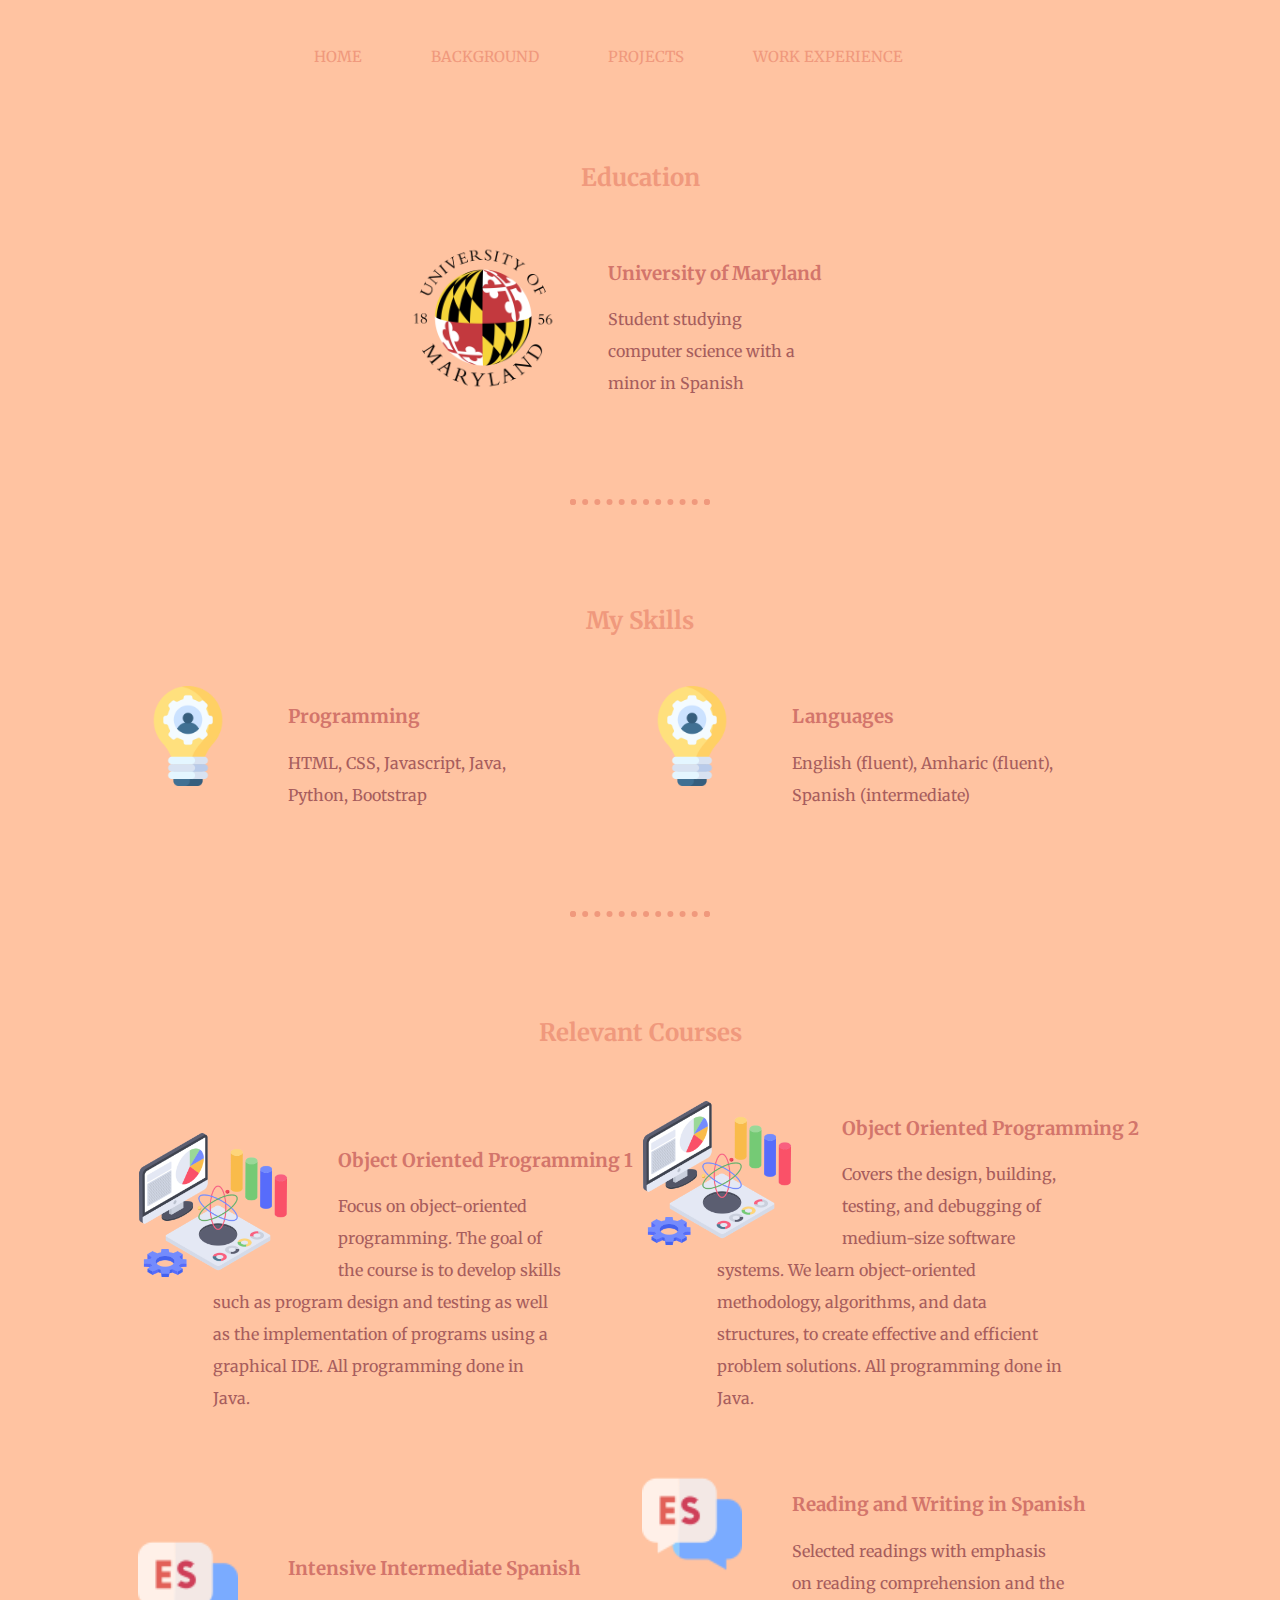
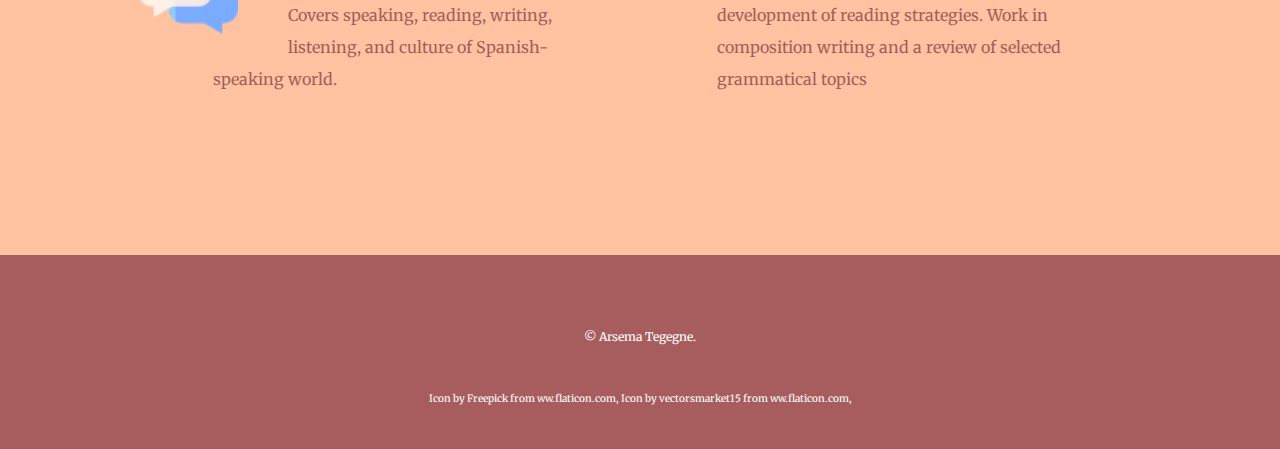
<file: background.html>
<!DOCTYPE html>
<html lang="en">
<head>
    <link rel="stylesheet" href="css/pstyles.css">

    <link rel="preconnect" href="https://fonts.googleapis.com">
    <link rel="preconnect" href="https://fonts.gstatic.com" crossorigin>
    <link href="https://fonts.googleapis.com/css2?family=Merriweather:wght@300&family=Montserrat:wght@100&family=Sacramento&display=swap" rel="stylesheet">
    <link href="https://fonts.googleapis.com/css2?family=Montserrat:wght@100&family=Sacramento&display=swap" rel="stylesheet"> 
    <title>Skills and Education</title>
</head>
<body>

    <div class = "background-top-section">
        <div class = "background-navbar">
            <ul>
                <li><a href="index.html">HOME</a></li>
                <li><a href="background.html">BACKGROUND</a></li>
                <li><a href="projects.html">PROJECTS</a></li>
                <li><a href="work.html">WORK EXPERIENCE</a></li>
            </ul>
        </div>
    </div>

    <div class="background-middle-section">
      <h2 class="background-header">Education</h2>

      <div class = "education">
        <img class="umd-img" src="images/umd.png" alt="profile-emoticon">
        <h3 class="background-h3">University of Maryland</h3>
        <p class="background-paragraph">
         Student studying computer science with a minor in Spanish
        </p>
      </div>

      <hr class="background-hr">

      <div class="skills">
        <h2 class="background-header">My Skills</h2>

        <div class="skills-row">
          <img class="skill-img" src="images/skill.png" alt="skill-img">
          <h3 class="background-h3" >Programming</h3>
          <p class="background-paragraph" > HTML, CSS, Javascript, Java, Python, Bootstrap</p>
        </div>

        <div class="skills-row">
          <img class="skill-img" src="images/skill.png" alt="skill-img">
          <h3 class="background-h3">Languages</h3>
          <p class="background-paragraph">English (fluent), Amharic (fluent), Spanish (intermediate)</p>
        </div>
      </div>

      <hr class="background-hr">

      <div class="courses">
        <h2 class="background-header">Relevant Courses</h2>
        <div class="courses-row">
          <img class="compsci-img" src="images/data-science.png" alt="compsci-img">
          <h3 class="background-h3">Object Oriented Programming 1</h3>
          <p class="background-paragraph"> Focus on object-oriented programming. The goal of the course is to develop skills such as 
            program design and testing as well as the implementation of programs using a graphical IDE. All programming done 
            in Java.</p>
        </div>

        <div class="courses-row">
          <img class="compsci-img" src="images/data-science.png" alt="compsci-img">
          <h3 class="background-h3">Object Oriented Programming 2</h3>
          <p class="background-paragraph"> Covers the design, building, testing, and debugging of medium-size software systems. 
            We learn object-oriented methodology, algorithms, and data structures, to create effective and efficient problem solutions. 
            All programming done in Java.</p>
        </div>

        <div class="courses-row">
          <img class="spanishcourse-img" src="images/spanish-course.png" alt="spanish-img">
          <h3 class="background-h3">Intensive Intermediate Spanish</h3>
          <p class="background-paragraph">Covers speaking, reading, writing, listening, and culture of Spanish-speaking world.</p>
        </div>

        <div class="courses-row">
          <img class="spanishcourse-img" src="images/spanish-course.png" alt="spanish-img">
          <h3 class="background-h3">Reading and Writing in Spanish</h3>
          <p class="background-paragraph">Selected readings with emphasis on reading comprehension and the development of reading strategies. 
            Work in composition writing and a review of selected grammatical topics</p>
        </div>
      </div>
    </div>

    <div class="background-bottom-container">
      <p class="copyright">© Arsema Tegegne.</p>
      <p style = "font-size: x-small; " class = "copyright" > <!-- for lightbulb-->Icon by Freepick from ww.flaticon.com, 
          <!-- for computer--> Icon by vectorsmarket15 from ww.flaticon.com,
           </p>
    </div>
    
</body>
</html>
</file>
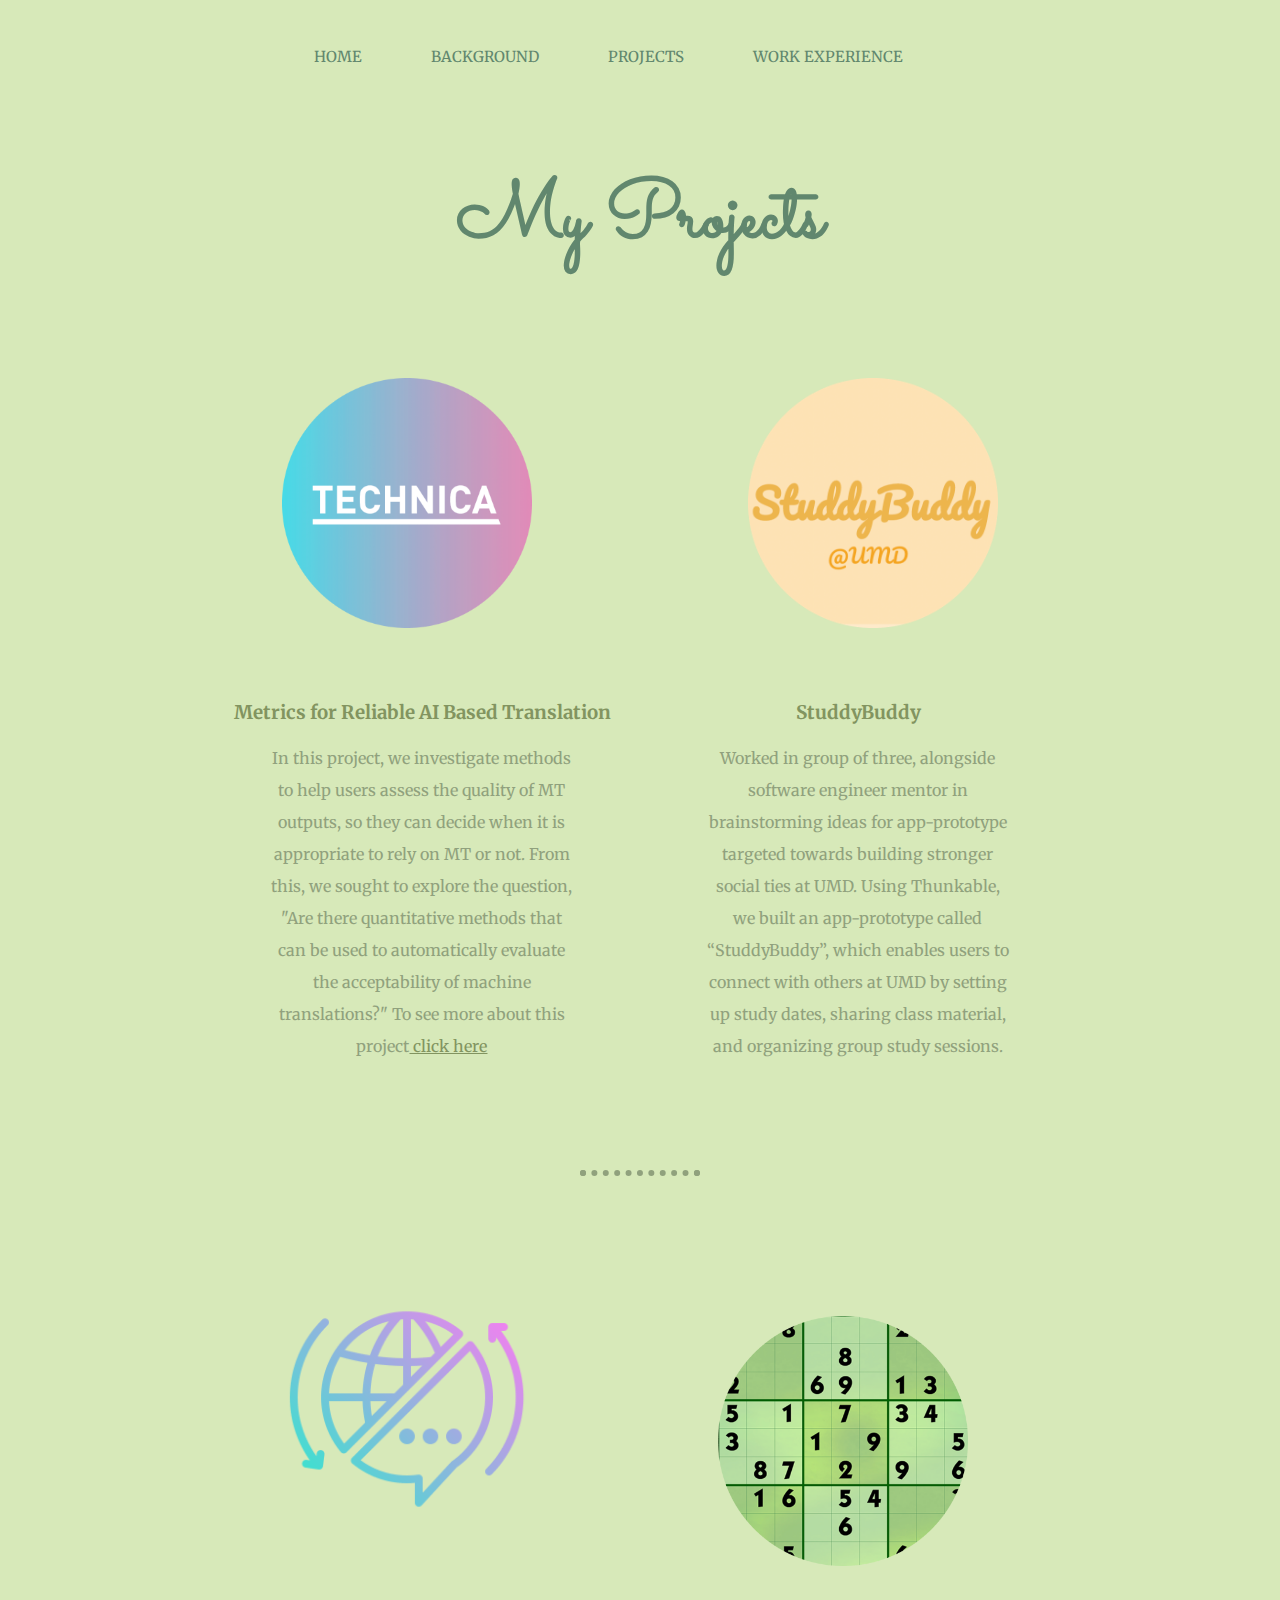
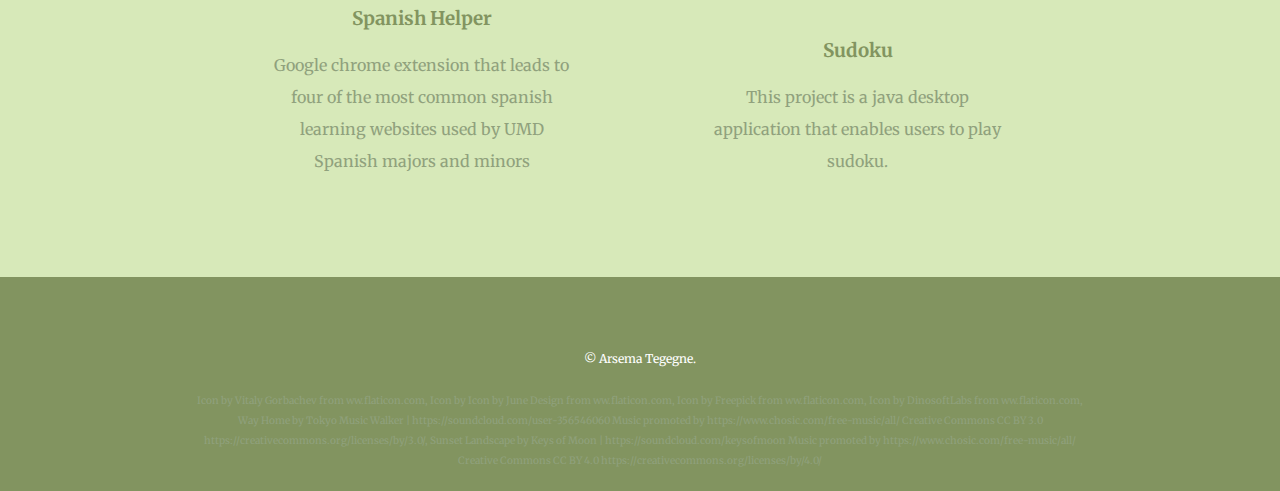
<file: projects.html>
<!DOCTYPE html>
<html lang="en">
<head>
    <link rel="stylesheet" href="css/pstyles.css">

    <link rel="preconnect" href="https://fonts.googleapis.com">
    <link rel="preconnect" href="https://fonts.gstatic.com" crossorigin>
    <link href="https://fonts.googleapis.com/css2?family=Merriweather:wght@300&family=Montserrat:wght@100&family=Sacramento&display=swap" rel="stylesheet">
    <link href="https://fonts.googleapis.com/css2?family=Montserrat:wght@100&family=Sacramento&display=swap" rel="stylesheet"> 
    <title>My Projects</title>

    
</head>
<body>
    <div class="top-container">
        <div class = "navbar">
            <ul>
                <li><a href="index.html">HOME</a></li>
                <li><a href="background.html">BACKGROUND</a></li>
                <li><a href="projects.html">PROJECTS</a></li>
                <li><a href="work.html">WORK EXPERIENCE</a></li>
            </ul>
    </div>

    </div>
    <div class="middle-container">
        <div class="project-info">

            <h1 class="project-header"> My Projects</h1>

        </div>
        <div class="projects">
          <div class="project-row">
            <img class="technica-img" src="images/technica.png" alt="techinica-picture">
            <h3>Metrics for Reliable AI Based Translation </h3>
            <p>In this project, we investigate methods to help users assess the quality of MT outputs, so they can decide when it is appropriate to rely on MT or not. From this, we sought to explore the question, "Are there quantitative methods that can be used to automatically evaluate the acceptability of machine translations?"
              To see more about this project<a href = "https://devpost.com/software/metrics-for-reliable-ai-based-translation"> click here</a>
            </p>
          </div>
          <div class="project-row">
            <img class="studdy-img" src="images/studdy.png" alt="studdybuddy-img">
            <h3>StuddyBuddy</h3>
            <p> Worked in group of three, alongside software engineer mentor in brainstorming ideas for app-prototype targeted towards building stronger social ties at UMD. 
              Using Thunkable, we built an app-prototype called “StuddyBuddy”, which enables users to connect with others at UMD by setting up study dates, sharing class material, and organizing group study sessions. 
              </p>
          </div>
          <hr>
          <div class="project-row">
            <img class="spanish-img" src="images/spanish.png" alt="soduko-picture">
            <h3>Spanish Helper</h3>
            <p>Google chrome extension that leads to four of the most common spanish learning websites used by UMD Spanish majors and minors </p>
          </div>
          <div class="project-row">
            <img class="sudoku-img" src="images/sudoku.png" alt="sudoku-picture">
            <h3>Sudoku</h3>
            <p>This project is a java desktop application that enables users to play sudoku.</p>
          </div>
        </div>
    </div>
    
    <div class="bottom-container">
        <p class="copyright">© Arsema Tegegne.</p>
        <p style = "font-size: x-small;">Icon by Vitaly Gorbachev from ww.flaticon.com, Icon by Icon by June Design from ww.flaticon.com, Icon by Freepick from ww.flaticon.com, Icon by DinosoftLabs from ww.flaticon.com, Way Home by Tokyo Music Walker | https://soundcloud.com/user-356546060
            Music promoted by https://www.chosic.com/free-music/all/
            Creative Commons CC BY 3.0
            https://creativecommons.org/licenses/by/3.0/, Sunset Landscape by Keys of Moon | https://soundcloud.com/keysofmoon
            Music promoted by https://www.chosic.com/free-music/all/
            Creative Commons CC BY 4.0
            https://creativecommons.org/licenses/by/4.0/
             </p>
    </div>

    

</body>
</html>
</file>
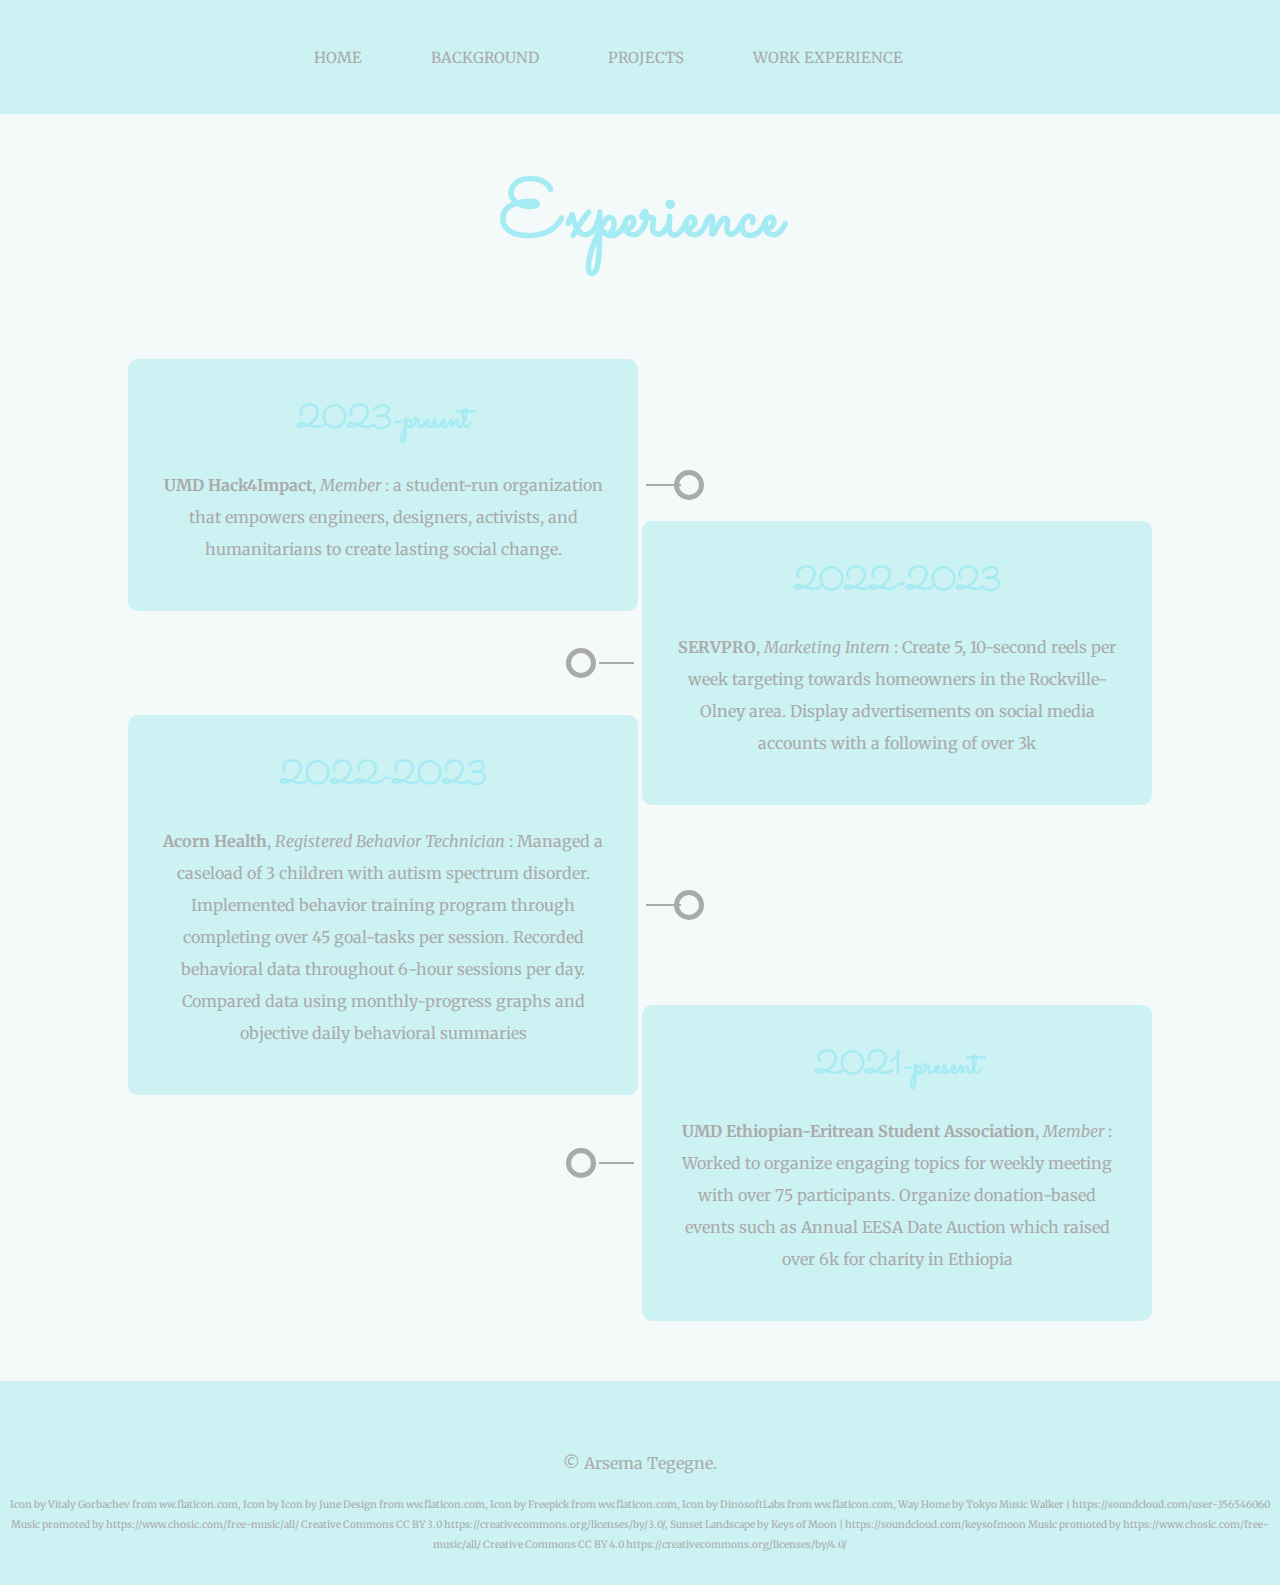
<file: work.html>
<!DOCTYPE html>
<html lang="en">
<head>

    <link rel="stylesheet" href="css/xstyles.css">
    <link rel="preconnect" href="https://fonts.googleapis.com">
    <link rel="preconnect" href="https://fonts.gstatic.com" crossorigin>
    <link href="https://fonts.googleapis.com/css2?family=Merriweather:wght@300&family=Montserrat:wght@100&family=Sacramento&display=swap" rel="stylesheet">
    <link href="https://fonts.googleapis.com/css2?family=Montserrat:wght@100&family=Sacramento&display=swap" rel="stylesheet"> 

    <title>Experience</title>

</head>
<body>
    <div class="work-top-section">
        <div class = "navbar">
            <ul>
                <li><a href="index.html">HOME</a></li>
                <li><a href="background.html">BACKGROUND</a></li>
                <li><a href="projects.html">PROJECTS</a></li>
                <li><a href="work.html">WORK EXPERIENCE</a></li>
            </ul>
        </div>
    </div>

    <h1 class="exp-header">Experience</h1>
    <div class="timeline">
        <div class="card">
            <div class="card-body">
                <h1 class="card-title">2023-present</h1>
                <p class = "card-detail">
                    <b>UMD Hack4Impact</b>, <i>Member</i> : a student-run organization that empowers engineers, designers, activists, 
                    and humanitarians to create lasting social change. </p>
            </div>
        </div>
        <div class="card">
            <div class="card-body">
                <h1 class="card-title">2022-2023</h1>
                <p class = "card-detail">
                    <b>SERVPRO</b>, <i>Marketing Intern</i> : Create 5, 10-second reels per week targeting 
                     towards homeowners in the Rockville-Olney area. Display advertisements on social
                      media accounts with a following of over 3k
                     </p>
            </div>
        </div>
        <div class="card">
            <div class="card-body">
                <h1 class="card-title">2022-2023</h1>
                <p class = "card-detail">
                    <b>Acorn Health</b>, <i>Registered Behavior Technician</i> : Managed a caseload of 3 children with autism spectrum disorder. Implemented behavior training program through completing over 45 goal-tasks per session. 
                    Recorded behavioral data throughout 6-hour sessions per day. Compared data using monthly-progress graphs and objective daily behavioral summaries 
                     </p>
            </div>
        </div>
        <div class="card">
            <div class="card-body">
                <h1 class="card-title">2021-present</h1>
                <p class = "card-detail">
                    <b>UMD Ethiopian-Eritrean Student Association</b>, <i>Member</i> : Worked to organize engaging topics for weekly meeting with over 75 participants.
                    Organize donation-based events such as Annual EESA Date Auction which raised over 6k for charity in Ethiopia
                    </p>
            </div>
        </div>
    </div>

    <div class="bottom-container">
        <p class="copyright">© Arsema Tegegne.</p>
        <p style = "font-size: x-small;">Icon by Vitaly Gorbachev from ww.flaticon.com, Icon by Icon by June Design from ww.flaticon.com, Icon by Freepick from ww.flaticon.com, Icon by DinosoftLabs from ww.flaticon.com, Way Home by Tokyo Music Walker | https://soundcloud.com/user-356546060
            Music promoted by https://www.chosic.com/free-music/all/
            Creative Commons CC BY 3.0
            https://creativecommons.org/licenses/by/3.0/, Sunset Landscape by Keys of Moon | https://soundcloud.com/keysofmoon
            Music promoted by https://www.chosic.com/free-music/all/
            Creative Commons CC BY 4.0
            https://creativecommons.org/licenses/by/4.0/
             </p>
    </div>


    
</body>
</html>
</file>
<file: css/pstyles.css>
body{
    min-width: 600px;
    margin:0;
    text-align: center;
    font-family: 'Merriweather';
 }
 
 .top-container{
     width: 100%;
     background-color:#D7E9B9;
     text-align: center;
 }

 .middle-container{
    padding: 50px 100px 0;
    background-color: #D7E9B9;
} 
 
 
 h1{
     margin:0 auto 0 auto;
     font-family: 'Sacramento', cursive;
     font-size: 5rem;
     color:#61876E;
 }

 h2{
    color: #61876E;
}

h3{
    color: #829460;
}


 .navbar{
    width:65%;
    margin: 0 auto 0 auto;
    padding: 30px 0;
    display: flex;
    align-items: center;
    justify-content: space-between;
}
 
.navbar ul li{
    list-style:none;
    display: inline-block;
    margin: 0 15px;
    padding-left: 35px;
}

.navbar ul li a{
    text-decoration: none;
    color: #61876E;
    font-size: 15px;
    font-family: 'Merriweather';
}

.background-navbar{
    width:65%;
    margin: 0 auto 0 auto;
    padding: 30px 0;
    display: flex;
    align-items: center;
    justify-content: space-between;
}
 
.background-navbar ul li{
    list-style:none;
    display: inline-block;
    margin: 0 15px;
    padding-left: 35px;
}

.background-navbar ul li a{
    text-decoration: none;
    color: #F0997D;
    font-size: 15px;
    font-family: 'Merriweather';
}


.technica-img{
    width:250px;
    height:250px;
    margin-right: 30px;
    padding-bottom: 50px;
}


.studdy-img{
    width:250px;
    height:250px;
    margin-left: 30px;
    padding-bottom: 50px;
}
   

.spanish-img{
    width:250px;
    height:250px;
    margin-right: 30px;
    padding-bottom: 50px;
}

.sudoku-img{
    width:250px;
    height:250px;
    margin-right: 30px;
    padding-bottom: 50px;
}

.project-row{
    width:40%;
    margin: 100px auto 100px auto;
    text-align:center;
    display: inline-block;
    
}
 
p{
    margin: 0 auto;
    width: 70%;
    line-height: 2;
    color:#90A17D;
}

hr{
    border: dotted #90A17D 6px ;
    border-bottom: none;
    width: 10%;
}

.copyright{
    color: white;
    font-size: 0.75rem;
    padding: 20px 0;
}

.bottom-container{
    background-color:#829460 ;
   padding: 50px 0 20px;
}


.skills-row{
    display: inline-block;
    text-align: left;
    width: 500px;
}



.skill-img{
    width: 100px;
    height: 100px;
    float: left;
    padding-right: 50px;
}

.compsci-img{
    float: left;
    width: 150px;
    height: 150px;
    padding-right: 50px;
}

.spanishcourse-img{
    float: left;
    width: 100px;
    height: 100px;
    padding-right: 50px;
}


.education{
    display: inline-block;
    text-align: left;
}

.umd-img{
    float: left;
    width: 150px;
    height: 150px;
    padding-right: 50px;
}

.education-intro{
    display: inline-block;
}

.courses-row{
    display: inline-block;
    text-align: left;
    width: 500px;
    padding-bottom: 10px;
}


.background-hr{
    margin-top: 50px;
    margin-bottom: 50px;
    border-color:#F0997D ;
}

.background-header{
    padding-top: 50px;
    padding-bottom: 50px;
    color: #F0997D;
    margin:0;
}

.background-bottom-container{
    background-color:#A75D5D ;
    padding: 50px 0 20px;
}

.background-middle-section{

    padding-bottom: 100px;
    background-color:#FFC3A1;
    margin: 0;
}

.background-paragraph{
    padding-bottom: 50px;
    color: #A75D5D;
}

.background-h3{
    color: #D3756B;
}

.background-top-section{
    background-color: #FFC3A1;
    margin: 0;
}
a:hover{
    color: white;
}

a{
    color: #829460;
}
</file>
<file: css/xstyles.css>
body{
    text-align: center;
    font-family: 'Merriweather';
    margin:0;
    line-height: 2;
    background-color: #F4F9F9;
}

.timeline{
    display: block;
    width: 80%;
    margin: 150px auto;
}

.timeline .heading{
    margin-bottom: 100px;
}

.card{
    width: 450px;
    padding: 30px;
    border-radius: 10px;
    color: #ffff;
    display: block;
    margin: -90px 0;
    position: relative;
    background-color: #CCF2F4;

}

.card:nth-child(even){
    margin-left:auto;

}


.card:nth-child(even):before{
    content:'';
    position: absolute;
    left: -15%;
    top: 50%;
    transform: translateY(-50%);
    width: 20px;
    height: 20px;
    border: 5px solid #AAAAAA;
    border-radius: 50%;
}

.card:nth-child(even):after{
    content:  '';
    position: absolute;
    left: -8.5%;
    top: 50%;
    transform: translateY(-50%);
    width: 7%;
    height: 2px;
    background:#AAAAAA;
    z-index: -1;
}

.card:nth-child(odd):before{
    content:  '';
    position: absolute;
    right: -13%;
    top: 50%;
    transform: translateY(-50%);
    width: 20px;
    height: 20px;
    border: 5px solid #AAAAAA;
    border-radius: 50%;
}

.card:nth-child(odd):after{
    content:  '';
    position: absolute;
    right: -8.5%;
    top: 50%;
    transform: translateY(-50%);
    width: 7%;
    height: 2px;
    background:#AAAAAA;
    z-index: -1;
}

p{
    color:#AAAAAA ;
}

h1{
    margin:0 auto 0 auto;
    font-family: 'Sacramento', cursive;
    font-size: 2rem;
    color: #A4EBF3;
}


#icon{
    width: 80px;
    cursor: pointer;
}



.work-top-section{
    width: 100%;
    background-color:#CCF2F4;
    margin: auto 0 auto 0;
}

.navbar{
    width:65%;
    margin: 0 auto 0 auto;
    padding-top: 25px;
    padding-bottom: 25px;
    display: flex;
    align-items: center;
    justify-content: space-between;
}

.navbar ul li{
    list-style:none;
    display: inline-block;
    margin: 0 15px;
    padding-left: 35px;
}

.navbar ul li a{
    text-decoration: none;
    color: #AAAAAA;
    font-size: 15px;
    font-family: 'Merriweather';
}

.bottom-container{
    background-color:#CCF2F4 ;
    padding: 50px 0 20px;
}

.exp-header{
    font-size: 5em;
    padding-top: 25px;
}
</file>
